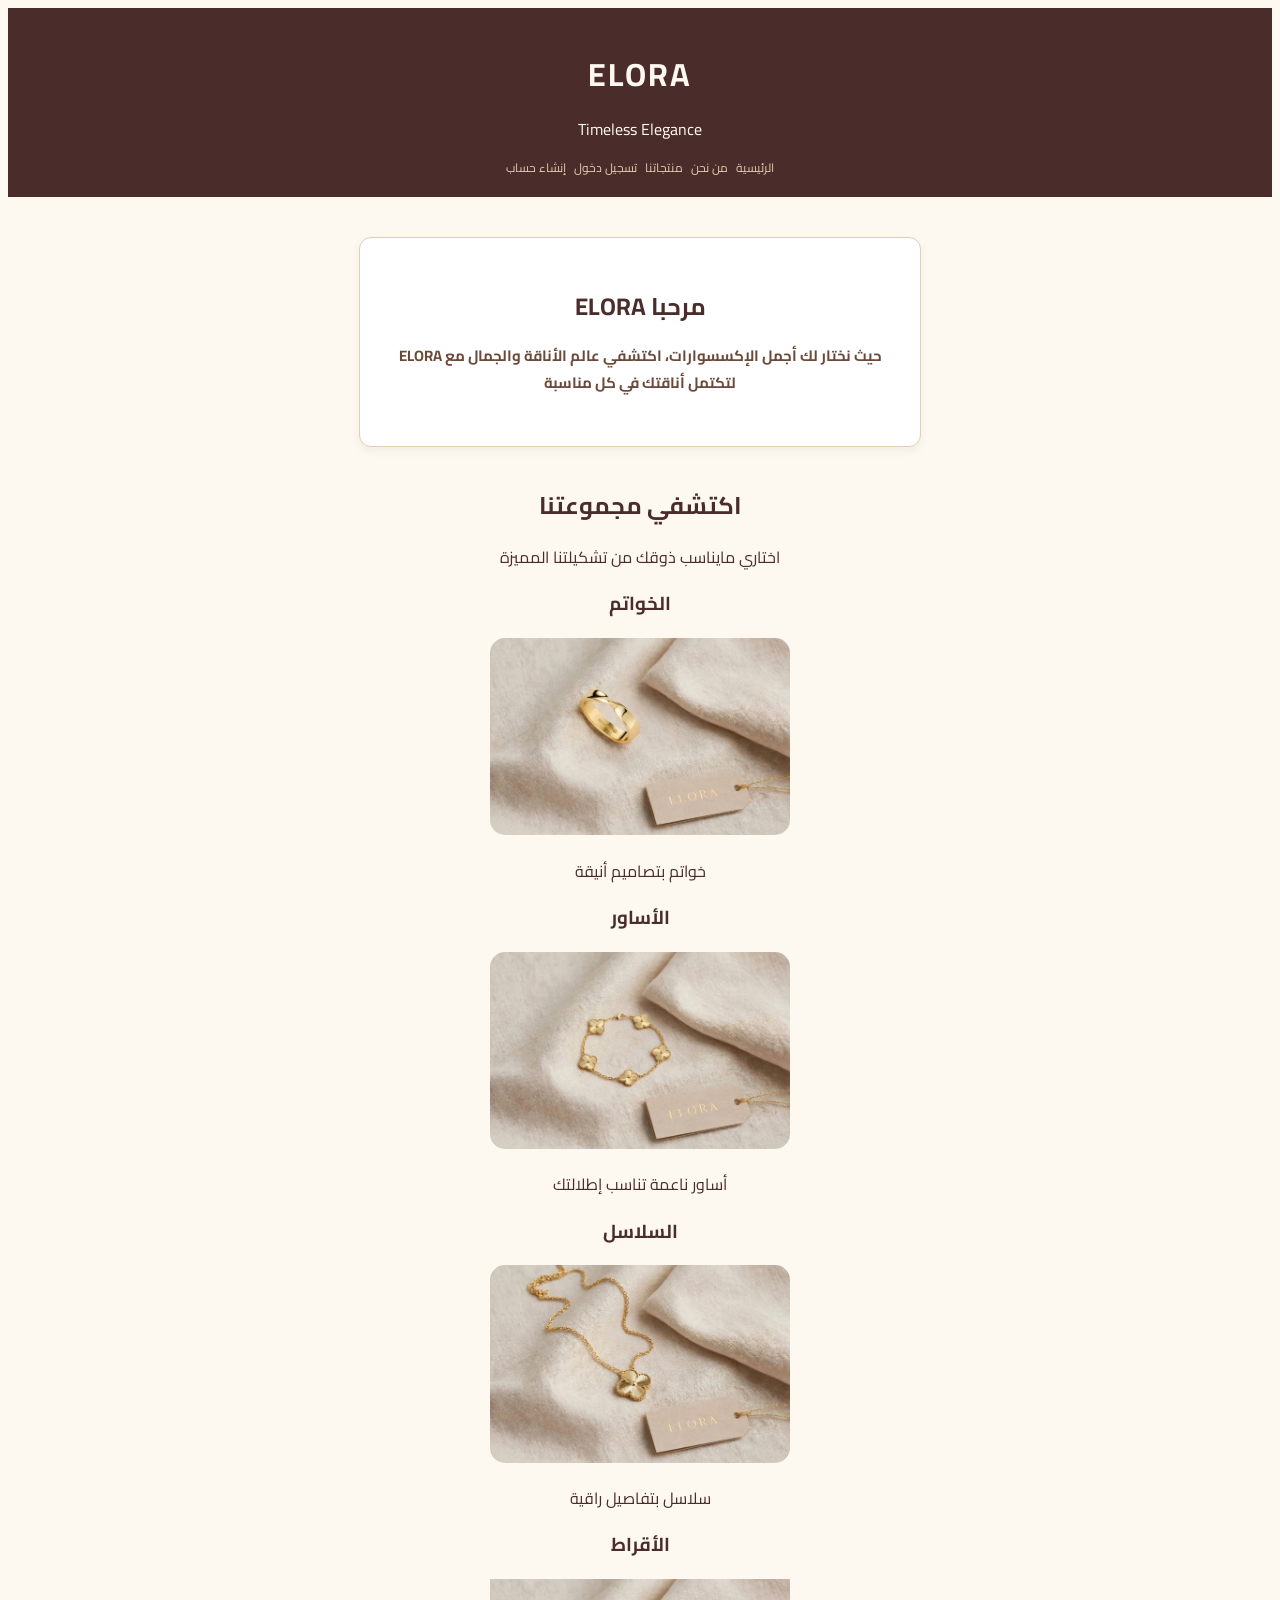
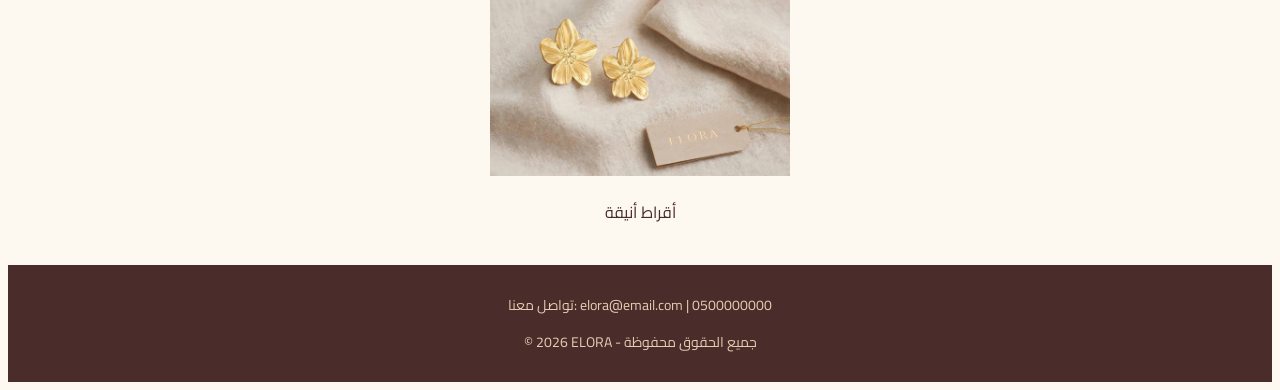
<file: index.html>
<!DOCTYPE html>
<html>

<head>
  <meta charset="UTF-8">
  <meta name="viewport" content="width=device-width, initial-scale=1">
  <title>المشروع</title>
  <link rel="stylesheet" href="style.css">
</head>

<body>
  <header>
    <h1>ELORA</h1>
    <p>Timeless Elegance</p>
<nav style="display:flex; justify-content:center; gap:8px; flex-wrap:nowrap; direction:rtl;">
      <a href="index.html">الرئيسية</a>
      <a href="#about">من نحن</a>
      <a href="#products">منتجاتنا</a>
      <a href="login.html">تسجيل دخول</a>
      <a href="signup.html">إنشاء حساب</a>
    </nav>
  </header>
  <main>
    <section id="about">
   <h1 style=text-align: center;>ELORA مرحبا <p>حيث نختار لك أجمل الإكسسوارات، اكتشفي عالم الأناقة والجمال مع <span dir="ltr">ELORA</span> لتكتمل أناقتك في كل مناسبة</p>
    </section>
  </main>
  <section id="products">
    <h2>اكتشفي مجموعتنا </h2>
    <p>اختاري مايناسب ذوقك من تشكيلتنا المميزة</p>
    <article>
      <h3>الخواتم</h3>
<img src="IMG_0222.jpeg" width="300" style="border-radius: 15px;"
<br>
<p>خواتم بتصاميم أنيقة</p>
    </article>
    <article>
      <h3>الأساور</h3>
      <img src="IMG_0225.jpeg" width="300" style="border-radius: 15px;"
      <br>
      <p>أساور ناعمة تناسب إطلالتك</p>
    </article>
    <article>
      <h3>السلاسل</h3><img 
      <img src="IMG_0223.jpeg" width="300" style="border-radius: 15px;"
      <br>
      <p>سلاسل بتفاصيل راقية</p>
    </article>
    <article>
      <h3>الأقراط</h3>
      <img src="IMG_0224.jpeg" width="300" style="mask-border-repeat: 15px;"
      <br>
      <p>أقراط أنيقة</p>
    </article>
  </section>
  <footer>
  <p>تواصل معنا: elora@email.com | 0500000000</p>
  <p>© 2026 ELORA - جميع الحقوق محفوظة</p>
</footer>
</body>

</html>
</file>
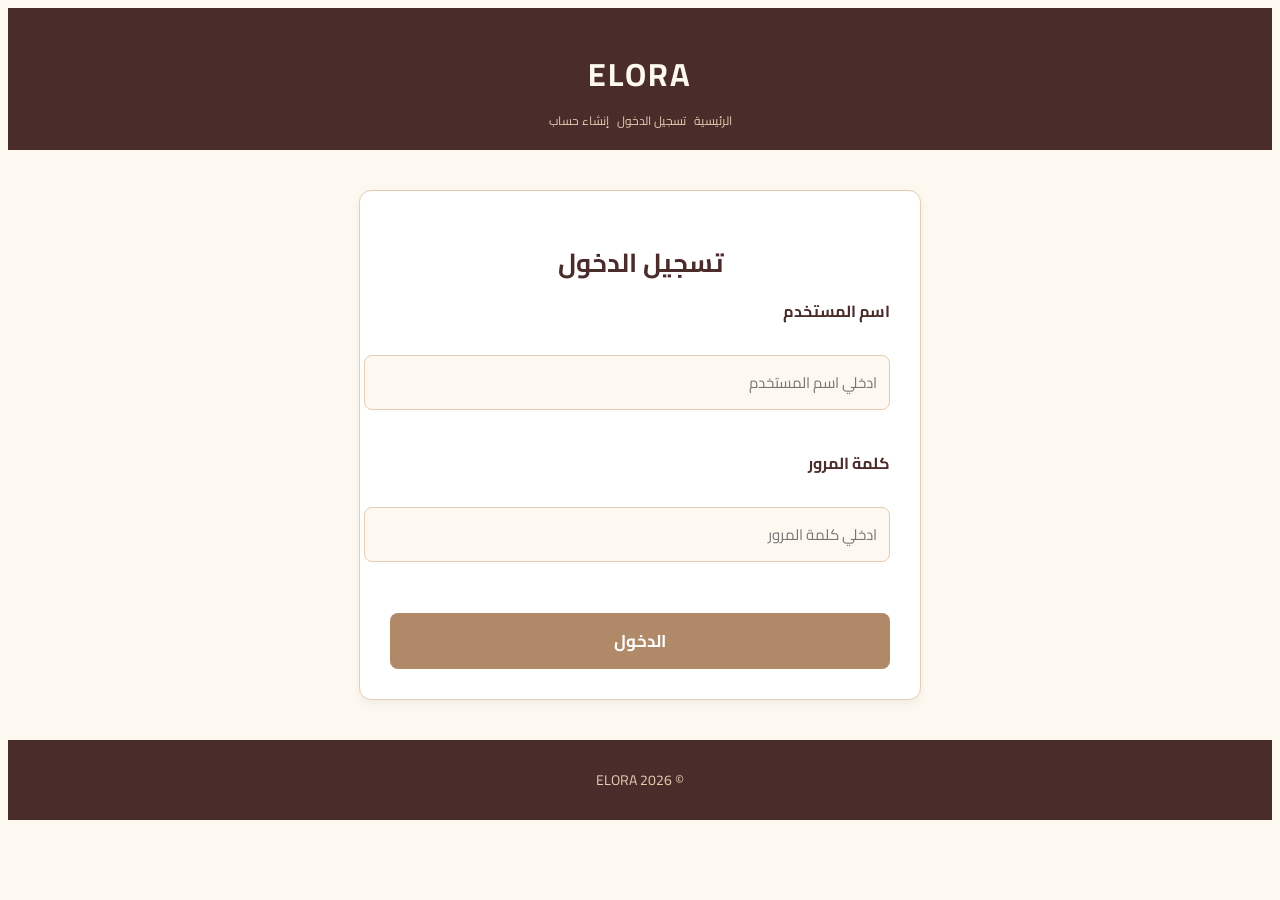
<file: login.html>
<!DOCTYPE html>
<html lang="ar" dir="rtl">
<head>
    <meta charset="UTF-8">
    <meta name="viewport" content="width=device-width, initial-scale=1.0">
    <title>تسجيل الدخول - ELORA</title>
    <link rel="stylesheet" href="style.css">
</head>
<body>
    <header>
        <h1>ELORA</h1>
        <nav>
            <a href="index.html">الرئيسية</a>
            <a href="login.html">تسجيل الدخول</a>
            <a href="signup.html">إنشاء حساب</a>
        </nav>
    </header>
    <main>
        <h2>تسجيل الدخول</h2>
        <form>
            <label>اسم المستخدم</label><br>
            <input type="text" placeholder="ادخلي اسم المستخدم"><br><br>
            <label>كلمة المرور</label><br>
            <input type="password" placeholder="ادخلي كلمة المرور"><br><br>
            <button type="submit">الدخول</button>
        </form>
    </main>
    <footer>
        <p>© 2026 ELORA</p>
    </footer>
</body>
</html>
</file>
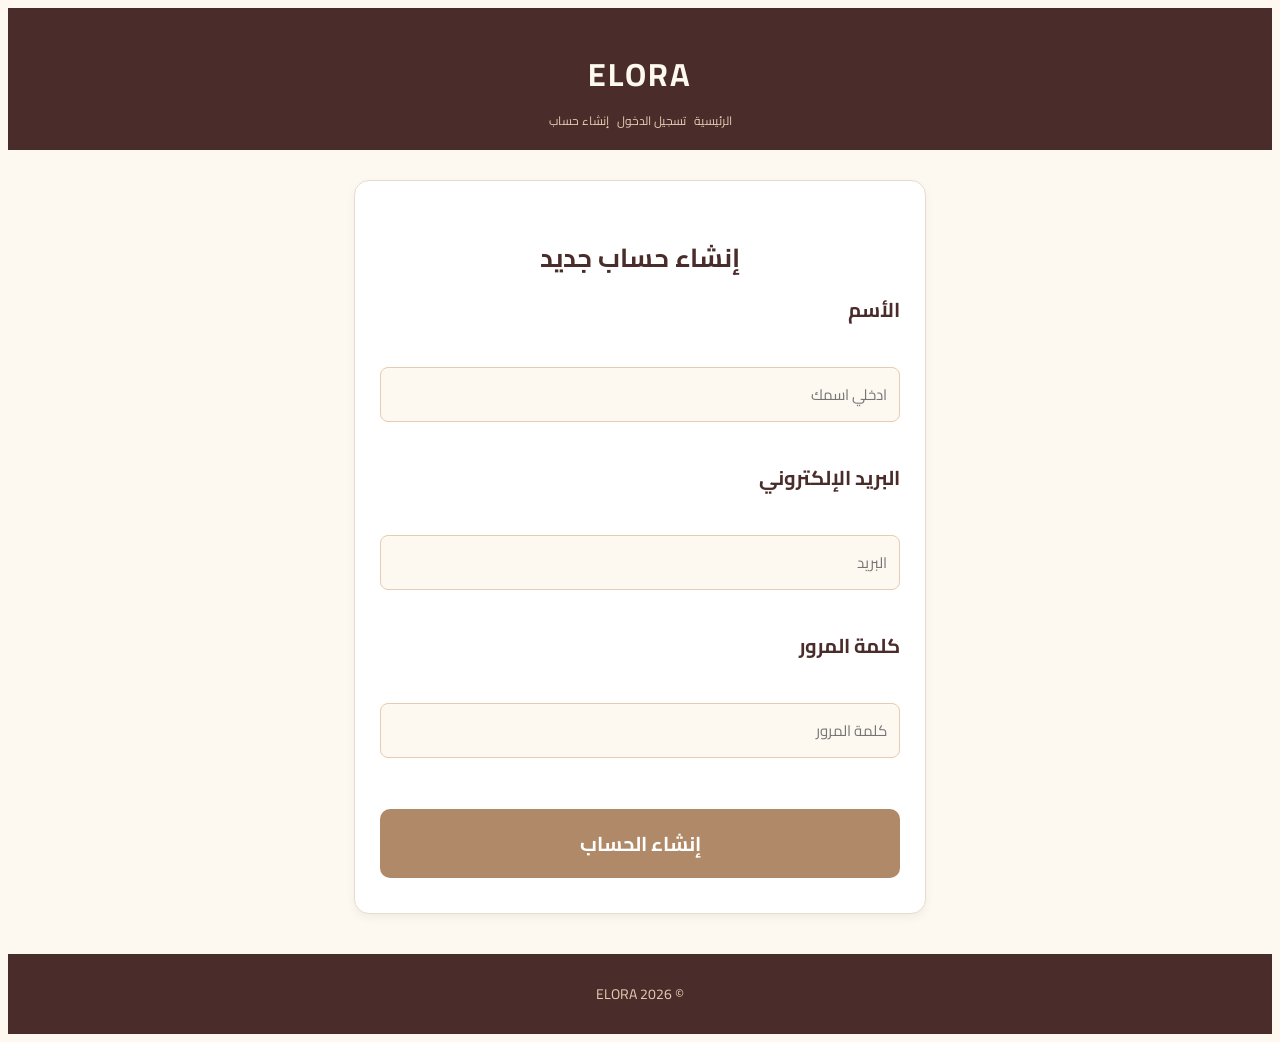
<file: signup.html>
<!DOCTYPE html>
<html lang="ar" dir="rtl">
<head>
    <meta charset="UTF-8">
    <meta name="viewport" content="width=device-width, initial-scale=1.0">
    <title>إنشاء حساب - ELORA</title>
    <link rel="stylesheet" href="style.css">
    <style>
main{max-width:520px; margin:30px auto; background:#fff; padding:35px 25px; border-radius:15px; border:1px solid #e5dccf}
h2{font-size:32px; text-align:center}
label{font-size:20px; font-weight:bold}
input{width:100%; padding:12px; font-size:15px; margin:10px 0 15px; border:1px solid #e6ccb2; border-radius:8px; box-sizing:border-box; background:#fdf8f0; font-family:'Cairo', sans-serif; outline:none;}
button{width:100%; padding:16px; font-size:20px; border-radius:10px}
</style>
</head>
<body>
    <header>
        <h1>ELORA</h1>
        <nav>
            <a href="index.html">الرئيسية</a>
            <a href="login.html">تسجيل الدخول</a>
            <a href="signup.html">إنشاء حساب</a>
        </nav>
    </header>
    <main>
        <h2>إنشاء حساب جديد</h2>
        <form>
            <label>الأسم</label><br>
            <input type="text" placeholder="ادخلي اسمك "><br><br>
            <label>البريد الإلكتروني</label><br>
            <input type="email" placeholder="البريد"><br><br>
            <label>كلمة المرور</label><br>
            <input type="password" placeholder="كلمة المرور"><br><br>
            <button type="submit">إنشاء الحساب</button>
        </form>
    </main>
    </main>
<footer>
<p>© 2026 ELORA</p>
</footer>
</body>
</html>
</file>
<file: style.css>
@import url('https://fonts.googleapis.com/css2?family=Cairo:wght@400;700&display=swap');
{
margin: 0;
padding: 0;
box-sizing: border-box;
}
body {
font-family: 'Cairo', sans-serif;
background-color: #fdf8f0;
color: #4a2c2a;
line-height: 1.6;
text-align: center;
}
header {
background-color: #4a2c2a;
color: #fdf8f0;
padding: 20px;
}
header h1 {
font-size: 32px;
font-weight: 700;
letter-spacing: 2px;
margin-bottom: 10px;
}
nav a {
color: #e6ccb2;
text-decoration: none;
margin: 0 15px;
font-size: 18px;
transition: 0.3s;
}
nav a:hover {
color: #ffffff;
border-bottom: 2px solid #b08968;
}
main {
max-width: 500px;
margin: 40px auto;
background-color: #ffffff;
padding: 30px;
border-radius: 12px;
border: 1px solid #e6ccb2;
box-shadow: 0 4px 10px rgba(0,0,0,0.05);
text-align: center;
}
main h2 {
font-size: 26px;
font-weight: 700;
margin-bottom: 15px;
text-align: center;
width: 100%;
}
/* هذا هو الوصف - صغرناه لك */
main p {
text-align: center;
font-size: 15px;
line-height: 1.8;
color: #6b4a3a;
}
form label {
display: block;
text-align: right;
font-weight: 700;
margin-bottom: 5px;
}
form input {
width: 100%;
padding: 12px;
border: 1px solid #e6ccb2;
border-radius: 8px;
background-color: #fdf8f0;
font-family: 'Cairo', sans-serif;
font-size: 15px;
outline: none;
margin-bottom: 15px;
}
form input:focus {
border-color: #b08968;
background-color: #ffffff;
}
button {
width: 100%;
padding: 12px;
background-color: #b08968;
color: white;
border: none;
border-radius: 8px;
font-family: 'Cairo', sans-serif;
font-size: 17px;
font-weight: 700;
cursor: pointer;
margin-top: 10px;
}
button:hover {
background-color: #4a2c2a;
}
footer {
background-color: #4a2c2a;
color: #e6ccb2;
padding: 15px;
margin-top: 40px;
font-size: 14px;
}
nav {
  display: flex !important;
  justify-content: center !important;
  gap: 8px !important;
  flex-wrap: nowrap !important;
  padding: 0 5px !important;
}

nav a {
  font-size: 12px !important;
  white-space: nowrap !important;
  padding: 0 !important;
  margin: 0 !important;
}
</file>
